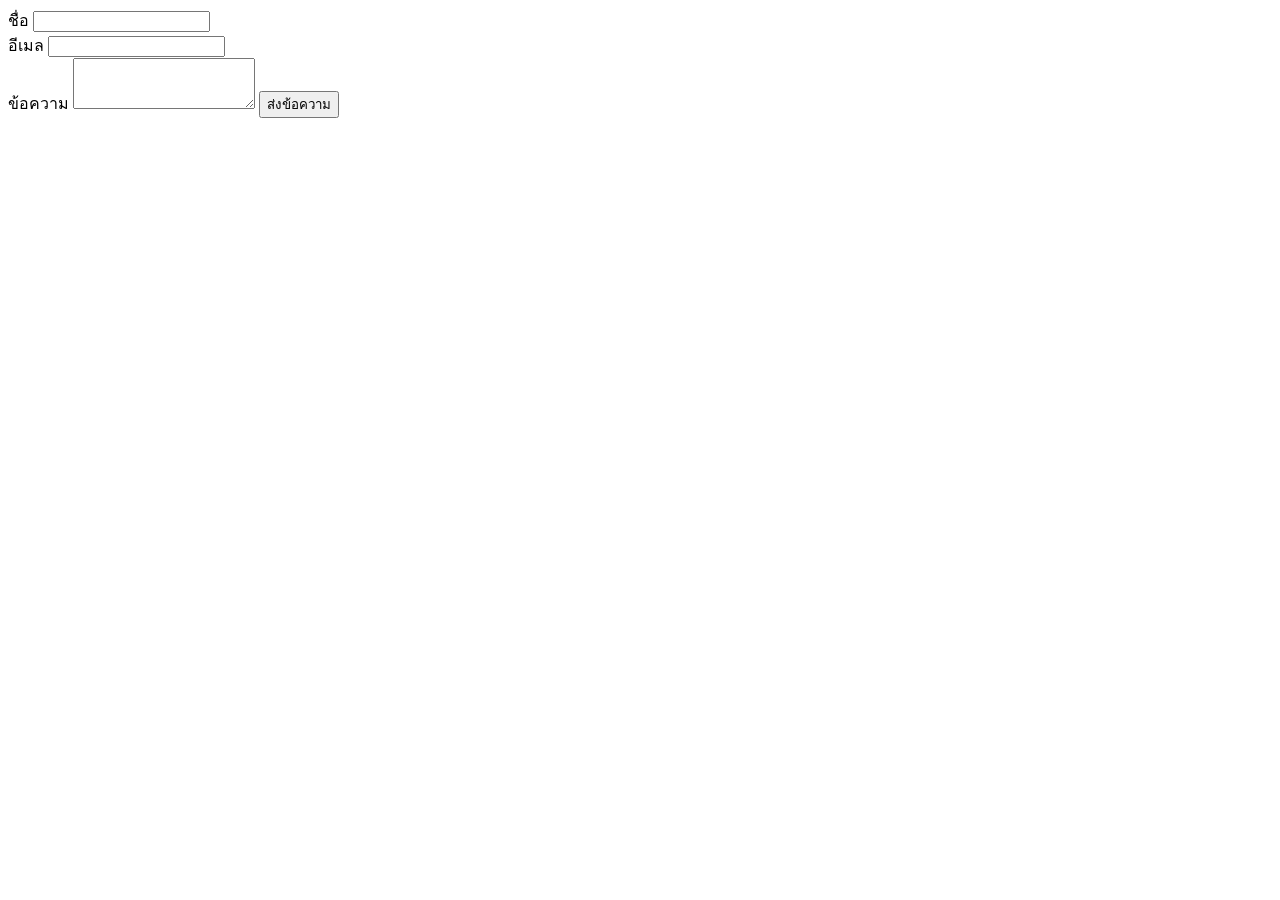
<file: GGG.html>
<!DOCTYPE html>
<html lang="en">
<head>
    <meta charset="UTF-8">
    <meta name="viewport" content="width=device-width, initial-scale=1.0">
    <title>Document</title>
    <link rel="stylesheet" href="">
</head>
<body>
    <form action="https://ตัวรับข้อมูล" method="post">
        <label for="fullname">ชื่อ</label>
        <input type="text" id="fullname" name="fullname" required>
        <br>
        <label for="email">อีเมล</label>
        <input type="email" id="email" name="email" required>
        <br>
        <label for="msg">ข้อความ</label>
        <textarea id="msg" name="msg" rows="3"></textarea>

        <button type="submit">ส่งข้อความ</button>
    </form>
</body>
</html>
</file>
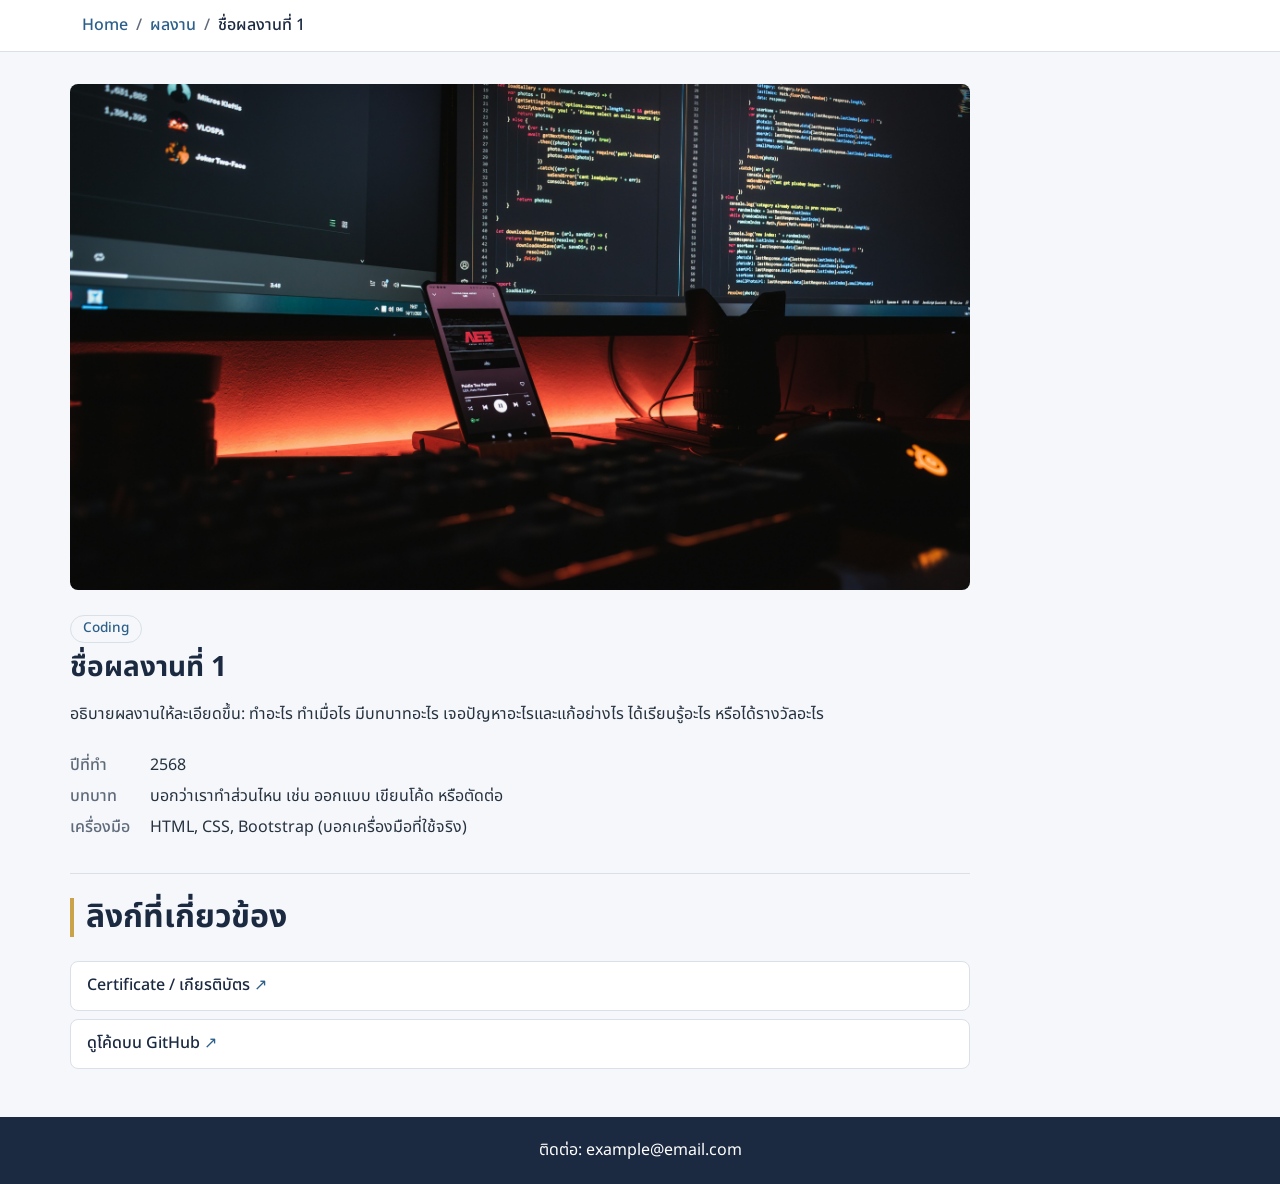
<file: work1.html>
<!DOCTYPE html>
<!-- หน้าแสดงผลงานชิ้นเดียว: เปิดจากปุ่ม "ดูรายละเอียด" ในหน้า index.html
     อยากเพิ่มผลงานใหม่: คัดลอกไฟล์นี้ ตั้งชื่อใหม่ (เช่น work-4.html) แล้วแก้เนื้อหาข้างใน -->
<html lang="th">
<head>
  <meta charset="UTF-8">
  <meta name="viewport" content="width=device-width, initial-scale=1">

  <!-- ชื่อแท็บของหน้านี้: ควรเป็นชื่อผลงาน + ชื่อเรา -->
  <title>ชื่อผลงานที่ 1 | ชื่อ นามสกุล</title>
  <meta name="description" content="อธิบายผลงานให้ละเอียดขึ้น: ทำอะไร ทำเมื่อไร มีบทบาทอะไร เจอปัญหาอะไรและแก้อย่างไร ได้เรียน">
  <meta name="theme-color" content="#1b2a41">
  <link rel="icon" href="data:image/svg+xml,%3Csvg xmlns='http://www.w3.org/2000/svg' viewBox='0 0 100 100'%3E%3Ctext y='.9em' font-size='90'%3E🎓%3C/text%3E%3C/svg%3E">

  <link href="https://fonts.googleapis.com/css2?family=Noto+Sans+Thai:wght@400;500;700&display=swap" rel="stylesheet">
  <link href="https://cdn.jsdelivr.net/npm/bootstrap@5.3.3/dist/css/bootstrap.min.css" rel="stylesheet">
  <!-- ใช้ไฟล์ style.css ไฟล์เดียวกับหน้าหลัก (ไฟล์อยู่โฟลเดอร์เดียวกัน) -->
  <link href="style.css" rel="stylesheet">
</head>
<body>

  <!-- =====================================================
       แถบ breadcrumb (บอกว่าเราอยู่ตรงไหน และกดย้อนกลับได้)
       รูปแบบ: Home / ผลงาน / ชื่อผลงานนี้
       ===================================================== -->
  <header class="page-top">
    <div class="container">
      <!-- nav + aria-label: บอกโปรแกรมอ่านหน้าจอว่านี่คือแถบนำทางชื่อ breadcrumb -->
      <nav aria-label="breadcrumb">
        <!-- ol: รายการแบบเรียงลำดับ เพราะ breadcrumb มีลำดับ (หน้าแรก → หน้าย่อย)
             class="breadcrumb" ของ Bootstrap จะใส่เครื่องหมาย / คั่นให้เอง -->
        <ol class="breadcrumb">
          <!-- ลิงก์ย้อนกลับไปหน้าแรก -->
          <li class="breadcrumb-item"><a href="index.html">Home</a></li>
          <!-- #works = กระโดดไปที่ส่วนที่มี id="works" ในหน้า index.html -->
          <li class="breadcrumb-item"><a href="index.html#works">ผลงาน</a></li>
          <!-- หน้าปัจจุบัน: ไม่ต้องเป็นลิงก์ | active + aria-current="page" = บอกว่าอยู่ที่นี่ -->
          <li class="breadcrumb-item active" aria-current="page">ชื่อผลงานที่ 1</li>
        </ol>
      </nav>
    </div>
  </header>

  <main class="container detail">
    <!-- article: ผลงานชิ้นนี้ (เนื้อหาที่อ่านจบได้ในตัวเอง) -->
    <article class="detail-body">

      <!-- ===== ภาพหรือคลิปผลงาน (อยู่บนสุด) ===== -->
      <!-- img: รูปผลงาน (ใช้คลาส work-media เดียวกับในหน้าหลัก) -->
      <img class="work-media" src="images/Coding.jpg" alt="ชื่อผลงานที่ 1">

      <!-- ===== ข้อมูลผลงาน ===== -->
      <span class="work-tag">Coding</span>
      <!-- h1: ชื่อผลงาน (หน้านี้มี h1 ตัวเดียว) -->
      <h1 class="detail-title">ชื่อผลงานที่ 1</h1>
      <p>อธิบายผลงานให้ละเอียดขึ้น: ทำอะไร ทำเมื่อไร มีบทบาทอะไร เจอปัญหาอะไรและแก้อย่างไร ได้เรียนรู้อะไร หรือได้รางวัลอะไร</p>

      <!-- dl: ข้อมูลแบบ "หัวข้อ – ค่า" (เหมือนในส่วนโปรไฟล์) -->
      <dl class="detail-info">
        <dt>ปีที่ทำ</dt><dd>2568</dd>
        <dt>บทบาท</dt><dd>บอกว่าเราทำส่วนไหน เช่น ออกแบบ เขียนโค้ด หรือตัดต่อ</dd>
        <dt>เครื่องมือ</dt><dd>HTML, CSS, Bootstrap (บอกเครื่องมือที่ใช้จริง)</dd>
      </dl>

      <!-- ===== ลิงก์ (ล่างสุด): ใส่ Certificate หรือลิงก์ที่เกี่ยวข้อง ===== -->
      <section class="detail-links">
        <h2 class="section-title">ลิงก์ที่เกี่ยวข้อง</h2>
        <ul class="link-list">
          <!-- target="_blank" = เปิดในแท็บใหม่ | rel="noopener" = ใส่คู่กันเพื่อความปลอดภัย
               เอาลิงก์จริงมาแทน https://example.com/... แล้วแก้ข้อความบนปุ่ม
               อยากเพิ่มลิงก์: คัดลอกบรรทัด li ทั้งบรรทัด -->
          <li><a href="https://example.com/certificate" target="_blank" rel="noopener">Certificate / เกียรติบัตร</a></li>
          <li><a href="https://example.com/github" target="_blank" rel="noopener">ดูโค้ดบน GitHub</a></li>
        </ul>
      </section>

    </article>
  </main>

  <footer class="site-footer">
    <div class="container">ติดต่อ: example@email.com</div>
  </footer>

</body>
</html>
</file>
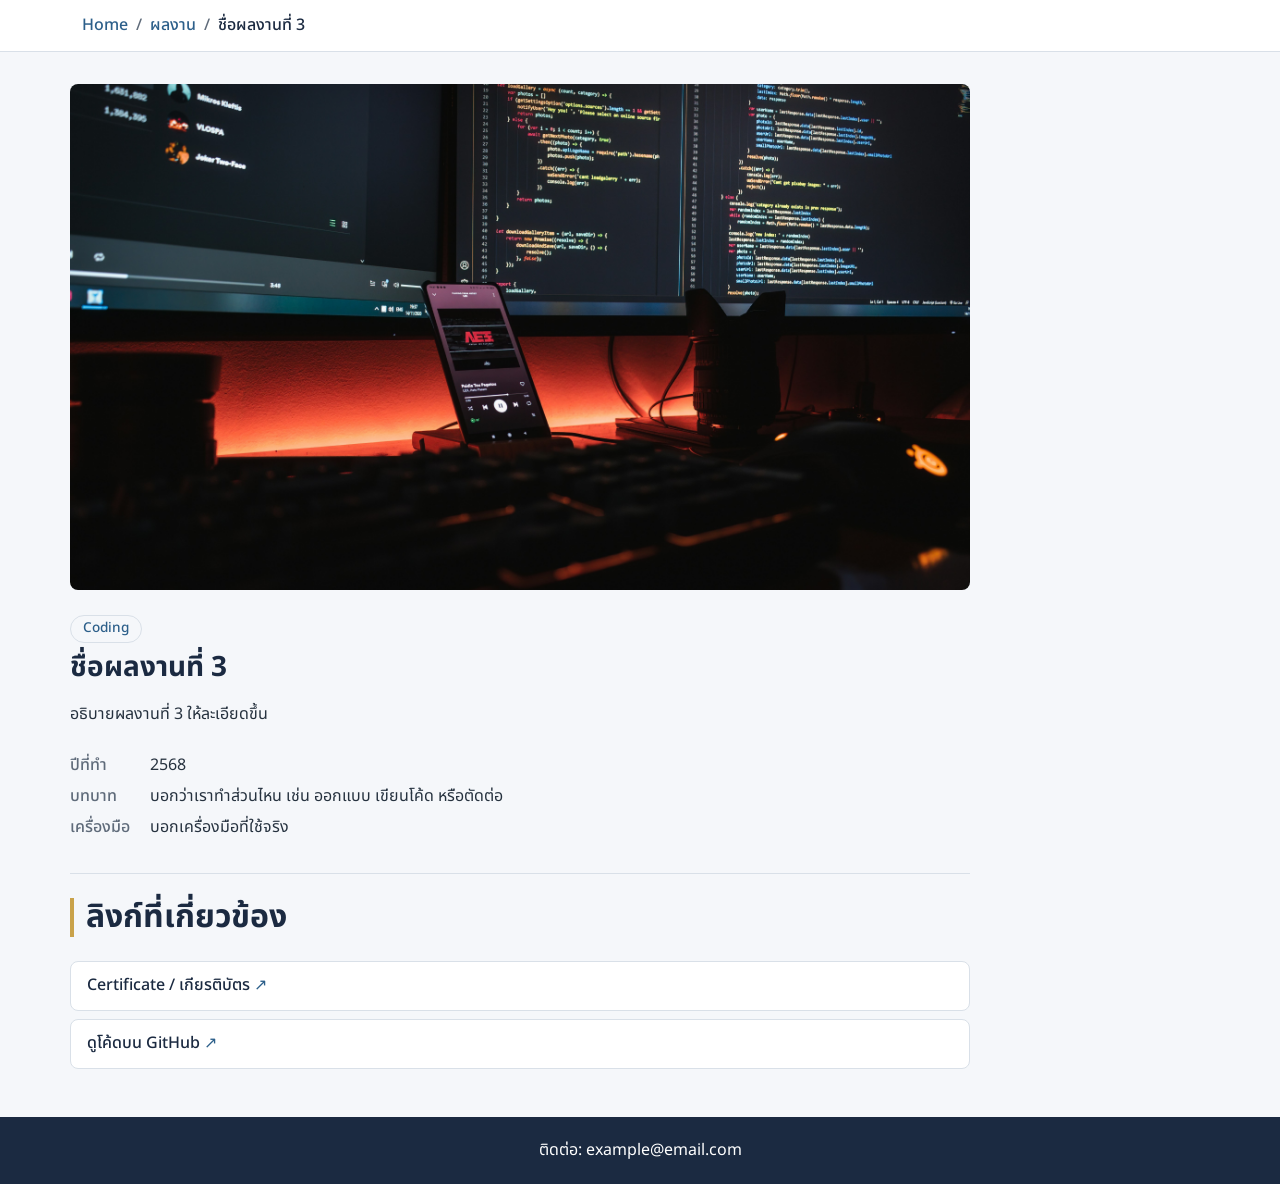
<file: work3.html>
<!DOCTYPE html>
<!-- หน้าแสดงผลงานชิ้นเดียว: เปิดจากปุ่ม "ดูรายละเอียด" ในหน้า index.html
     อยากเพิ่มผลงานใหม่: คัดลอกไฟล์นี้ ตั้งชื่อใหม่ (เช่น work-4.html) แล้วแก้เนื้อหาข้างใน -->
<html lang="th">
<head>
  <meta charset="UTF-8">
  <meta name="viewport" content="width=device-width, initial-scale=1">

  <!-- ชื่อแท็บของหน้านี้: ควรเป็นชื่อผลงาน + ชื่อเรา -->
  <title>ชื่อผลงานที่ 3 | ชื่อ นามสกุล</title>
  <meta name="description" content="อธิบายผลงานที่ 3 ให้ละเอียดขึ้น">
  <meta name="theme-color" content="#1b2a41">
  <link rel="icon" href="data:image/svg+xml,%3Csvg xmlns='http://www.w3.org/2000/svg' viewBox='0 0 100 100'%3E%3Ctext y='.9em' font-size='90'%3E🎓%3C/text%3E%3C/svg%3E">

  <link href="https://fonts.googleapis.com/css2?family=Noto+Sans+Thai:wght@400;500;700&display=swap" rel="stylesheet">
  <link href="https://cdn.jsdelivr.net/npm/bootstrap@5.3.3/dist/css/bootstrap.min.css" rel="stylesheet">
  <!-- ใช้ไฟล์ style.css ไฟล์เดียวกับหน้าหลัก (ไฟล์อยู่โฟลเดอร์เดียวกัน) -->
  <link href="style.css" rel="stylesheet">
</head>
<body>

  <!-- =====================================================
       แถบ breadcrumb (บอกว่าเราอยู่ตรงไหน และกดย้อนกลับได้)
       รูปแบบ: Home / ผลงาน / ชื่อผลงานนี้
       ===================================================== -->
  <header class="page-top">
    <div class="container">
      <!-- nav + aria-label: บอกโปรแกรมอ่านหน้าจอว่านี่คือแถบนำทางชื่อ breadcrumb -->
      <nav aria-label="breadcrumb">
        <!-- ol: รายการแบบเรียงลำดับ เพราะ breadcrumb มีลำดับ (หน้าแรก → หน้าย่อย)
             class="breadcrumb" ของ Bootstrap จะใส่เครื่องหมาย / คั่นให้เอง -->
        <ol class="breadcrumb">
          <!-- ลิงก์ย้อนกลับไปหน้าแรก -->
          <li class="breadcrumb-item"><a href="index.html">Home</a></li>
          <!-- #works = กระโดดไปที่ส่วนที่มี id="works" ในหน้า index.html -->
          <li class="breadcrumb-item"><a href="index.html#works">ผลงาน</a></li>
          <!-- หน้าปัจจุบัน: ไม่ต้องเป็นลิงก์ | active + aria-current="page" = บอกว่าอยู่ที่นี่ -->
          <li class="breadcrumb-item active" aria-current="page">ชื่อผลงานที่ 3</li>
        </ol>
      </nav>
    </div>
  </header>

  <main class="container detail">
    <!-- article: ผลงานชิ้นนี้ (เนื้อหาที่อ่านจบได้ในตัวเอง) -->
    <article class="detail-body">

      <!-- ===== ภาพหรือคลิปผลงาน (อยู่บนสุด) ===== -->
      <!-- img: รูปผลงาน (ใช้คลาส work-media เดียวกับในหน้าหลัก) -->
      <img class="work-media" src="images/Coding.jpg" alt="ชื่อผลงานที่ 3">

      <!-- ===== ข้อมูลผลงาน ===== -->
      <span class="work-tag">Coding</span>
      <!-- h1: ชื่อผลงาน (หน้านี้มี h1 ตัวเดียว) -->
      <h1 class="detail-title">ชื่อผลงานที่ 3</h1>
      <p>อธิบายผลงานที่ 3 ให้ละเอียดขึ้น</p>

      <!-- dl: ข้อมูลแบบ "หัวข้อ – ค่า" (เหมือนในส่วนโปรไฟล์) -->
      <dl class="detail-info">
        <dt>ปีที่ทำ</dt><dd>2568</dd>
        <dt>บทบาท</dt><dd>บอกว่าเราทำส่วนไหน เช่น ออกแบบ เขียนโค้ด หรือตัดต่อ</dd>
        <dt>เครื่องมือ</dt><dd>บอกเครื่องมือที่ใช้จริง</dd>
      </dl>

      <!-- ===== ลิงก์ (ล่างสุด): ใส่ Certificate หรือลิงก์ที่เกี่ยวข้อง ===== -->
      <section class="detail-links">
        <h2 class="section-title">ลิงก์ที่เกี่ยวข้อง</h2>
        <ul class="link-list">
          <!-- target="_blank" = เปิดในแท็บใหม่ | rel="noopener" = ใส่คู่กันเพื่อความปลอดภัย
               เอาลิงก์จริงมาแทน https://example.com/... แล้วแก้ข้อความบนปุ่ม
               อยากเพิ่มลิงก์: คัดลอกบรรทัด li ทั้งบรรทัด -->
          <li><a href="https://example.com/certificate" target="_blank" rel="noopener">Certificate / เกียรติบัตร</a></li>
          <li><a href="https://example.com/github" target="_blank" rel="noopener">ดูโค้ดบน GitHub</a></li>
        </ul>
      </section>

    </article>
  </main>

  <footer class="site-footer">
    <div class="container">ติดต่อ: example@email.com</div>
  </footer>

</body>
</html>
</file>
<file: style.css>
/* =====================================================
   วิธีอ่าน CSS:
   ตัวเลือก { คุณสมบัติ: ค่า; }
   เช่น .profile { padding: 3rem 0; }
   = "ทุกแท็กที่มี class="profile" ให้เว้นช่องว่างด้านใน 3rem บน-ล่าง 0 ซ้าย-ขวา"

   ข้อควรจำ: CSS อ่านจากบนลงล่าง ถ้าตั้งค่าซ้ำ บรรทัดหลังจะชนะ
   ===================================================== */


/* ===== สีหลัก (เปลี่ยนที่นี่ที่เดียว เปลี่ยนทั้งเว็บ) =====
   :root = ระดับบนสุดของหน้า ตัวแปรที่ตั้งตรงนี้ทุกที่เรียกใช้ได้
   --ชื่อ: ค่า;  คือการตั้งตัวแปร | เรียกใช้ด้วย var(--ชื่อ) */
:root {
  --navy: #1b2a41;   /* น้ำเงินเข้ม: สีหัวข้อ พื้นฟุตเตอร์ ปุ่มที่ถูกเลือก */
  --blue: #2c5f8a;   /* น้ำเงินกลาง: สีรอง ป้ายหมวด กรอบโฟกัส */
  --paper: #f5f7fa;  /* ขาวอมฟ้า: สีพื้นหลังหน้าเว็บ */
  --line: #d9e0e8;   /* เทาอ่อน: สีเส้นขอบ */
  --text: #26323f;   /* สีตัวหนังสือทั่วไป */
  --muted: #5f6b7a;  /* เทา: ตัวหนังสือรอง */
  --gold: #c9a24a;   /* ทอง: สีเน้นเล็กน้อย (เส้นใต้ จุดบนเส้นเวลา) */
}

/* body: ทั้งหน้าเว็บ */
body {
  font-family: "Noto Sans Thai", sans-serif; /* ฟอนต์หลัก ถ้าโหลดไม่ได้ใช้ฟอนต์ทั่วไปแทน */
  color: var(--text);          /* สีตัวหนังสือ */
  background: var(--paper);    /* สีพื้นหลัง */
  line-height: 1.7;            /* ระยะห่างระหว่างบรรทัด (ภาษาไทยมีสระบนล่าง ต้องห่างหน่อย) */
}


/* ===== โปรไฟล์ ===== */

/* พื้นขาวของส่วนโปรไฟล์ มีเส้นทองใต้ส่วน */
.profile {
  background: #fff;
  border-bottom: 4px solid var(--gold);  /* border = เส้นขอบ (ความหนา ชนิด สี) */
  padding: 3rem 0;                       /* padding = ช่องว่างด้านใน | rem = หน่วยตามขนาดฟอนต์ */
}

/* รูปโปรไฟล์: ทำเป็นวงกลม */
.profile-photo {
  width: 100%;                  /* กว้างเต็มคอลัมน์ ... */
  max-width: 260px;             /* ... แต่ไม่เกิน 260 px */
  aspect-ratio: 1 / 1;          /* ล็อกสัดส่วนเป็นจัตุรัส */
  object-fit: cover;            /* ให้รูปเต็มกรอบโดยตัดส่วนเกินทิ้ง ไม่บีบให้เพี้ยน */
  border-radius: 50%;           /* ทำมุมโค้งจนเป็นวงกลม */
  border: 6px solid var(--line);
  border-color: #10B981;        /* บรรทัดนี้อยู่หลังสุด จึงชนะ: สีขอบจึงเป็นเขียว */
  box-shadow: 0 0 0 2px var(--line);  /* เลื่อนแนวนอน เลื่อนแนวตั้ง blur spread ขอบนอกบางๆ อีกชั้น */
  background: var(--line);      /* สีพื้นระหว่างรอรูปโหลด */
}

.profile-name { color: var(--navy); font-weight: 700; margin-bottom: 0; }  /* font-weight 700 = ตัวหนา | margin = ช่องว่างด้านนอก */
.profile-sub  { color: var(--blue); font-weight: 500; margin-bottom: 1rem; }

/* รายการโรงเรียน/อายุ: จัดเป็นสองคอลัมน์ (หัวข้อ | ค่า) */
.profile-info {
  display: grid;                              /* จัดเรียงแบบตาราง */
  grid-template-columns: max-content 1fr;     /* คอลัมน์ซ้ายกว้างเท่าข้อความ คอลัมน์ขวาเอาที่เหลือ */
  gap: .25rem 1.25rem;                        /* ช่องว่างระหว่างแถว | ระหว่างคอลัมน์ */
  margin-bottom: 1rem;
}
.profile-info dt { color: var(--muted); font-weight: 500; }  /* dt = หัวข้อ สีเทา */
.profile-info dd { margin: 0; }                              /* dd = ค่า ลบช่องว่างที่เบราว์เซอร์ใส่ให้เอง */
.profile-about { color: var(--muted); max-width: 60ch; margin: 0; }  /* ch = ความกว้างของตัวอักษร 1 ตัว จำกัดไม่ให้บรรทัดยาวเกินอ่านยาก */


/* ===== ผลงาน ===== */
.works { padding: 3rem 0; }

/* หัวข้อของแต่ละส่วน มีเส้นทองด้านซ้าย */
.section-title {
  color: var(--navy);
  font-weight: 700;
  margin-bottom: 1.5rem;
  padding-left: .75rem;
  border-left: 4px solid var(--gold);
}


/* ===== ปุ่มเลือกหมวด (CSS ล้วน) ===== */

/* แถบปุ่ม: ลอยติดขอบบนตอนเลื่อน */
.filter-bar {
  position: sticky;      /* ปกติอยู่ที่เดิม พอเลื่อนถึงขอบจอจะค้างไว้ */
  top: 0;                /* ค้างที่ขอบบนสุด */
  z-index: 10;           /* ลำดับชั้น: ตัวเลขมากอยู่เหนือ (ไม่ให้การ์ดมาทับ) */
  display: flex;         /* จัดลูกๆ เรียงต่อกันเป็นแถว */
  flex-wrap: wrap;       /* ถ้าไม่พอบรรทัด ให้ปุ่มลงบรรทัดใหม่ */
  gap: .5rem;
  margin-bottom: 1.5rem;
  padding: .75rem 0;
  background: var(--paper);  /* ใส่พื้นหลัง ไม่งั้นเห็นการ์ดทะลุขึ้นมาตอนเลื่อน */
  border-bottom: 1px solid var(--line);
}

/* ป้ายปุ่มแต่ละอัน (แบบแคปซูล) */
.filter-bar label {
  padding: .4rem 1.25rem;
  border: 1px solid var(--line);
  border-radius: 999px;      /* ค่ามากๆ ทำให้ปลายโค้งเต็มที่ เป็นทรงแคปซูล */
  background: #fff;
  color: var(--navy);
  font-weight: 500;
  cursor: pointer;           /* เมาส์เป็นรูปมือ */
  transition: background .15s, color .15s, border-color .15s;  /* ให้สีเปลี่ยนแบบนุ่มนวล ไม่กระตุก */
}
.filter-bar label:hover { border-color: var(--blue); }  /* :hover = ตอนเอาเมาส์ชี้ */

/* ปุ่มที่ถูกเลือก = สีน้ำเงินเข้ม
   อ่านว่า: "ถ้า #cat-all ถูกติ๊ก (:checked) ให้ป้าย label ของมัน (ที่อยู่ใน .filter-bar ถัดลงไป) เปลี่ยนสี"
   ~ = ตัวที่อยู่ถัดไปในระดับเดียวกัน | [for="..."] = เลือกด้วยค่าแอตทริบิวต์ */
#cat-all:checked    ~ .filter-bar label[for="cat-all"],
#cat-coding:checked ~ .filter-bar label[for="cat-coding"],
#cat-media:checked  ~ .filter-bar label[for="cat-media"] {
  background: var(--navy);
  border-color: var(--navy);
  color: #fff;
}

/* กรอบโฟกัสตอนกด Tab ด้วยคีย์บอร์ด (:focus-visible) ให้คนใช้คีย์บอร์ดรู้ว่าอยู่ตรงไหน */
#cat-all:focus-visible    ~ .filter-bar label[for="cat-all"],
#cat-coding:focus-visible ~ .filter-bar label[for="cat-coding"],
#cat-media:focus-visible  ~ .filter-bar label[for="cat-media"] {
  outline: 3px solid var(--blue);
  outline-offset: 2px;
}

/* ซ่อนการ์ดที่ไม่ใช่หมวดที่เลือก
   อ่านว่า: "ถ้า #cat-coding ถูกติ๊ก ให้ซ่อน .work ที่ data-category ไม่ใช่ coding"
   :not(...) = "ที่ไม่ใช่..." | display: none = ซ่อนจนไม่เหลือที่ว่าง
   ไม่มีเงื่อนไขของ cat-all เพราะเลือก "ทั้งหมด" แล้วไม่ต้องซ่อนอะไร */
#cat-coding:checked ~ .work-list .work:not([data-category="coding"]),
#cat-media:checked  ~ .work-list .work:not([data-category="media"]) {
  display: none;
}


/* ===== การ์ดผลงาน (สื่อซ้าย ข้อมูลขวา) ===== */
.work {
  background: #fff;
  border: 1px solid var(--line);
  border-radius: 10px;                 /* มุมโค้ง */
  padding: 1.25rem;
  margin-bottom: 1.5rem;
  animation: work-in .35s ease-out backwards;  /* เล่นแอนิเมชัน work-in 0.35 วินาที (ดู @keyframes ด้านล่าง) */
}

/* รูปและคลิปของผลงาน */
.work-media {
  display: block;
  width: 100%;
  aspect-ratio: 16 / 9;       /* ล็อกสัดส่วนแนวนอน ทุกการ์ดจะสูงเท่ากัน */
  object-fit: cover;          /* ให้เต็มกรอบ ตัดส่วนเกินทิ้ง */
  border-radius: 8px;
  background: var(--line);
}
/* คลิปใช้ contain เพื่อไม่ให้ตัดภาพ (จะมีขอบดำถ้าสัดส่วนไม่ตรง) */
.work-media.is-video { object-fit: contain; background: #0f1722; }

/* ป้ายหมวดเล็กๆ (Coding / Media) */
.work-tag {
  display: inline-block;      /* ให้กำหนด padding ได้แต่ยังอยู่บรรทัดเดียวกัน */
  padding: .1rem .75rem;
  border-radius: 999px;
  background: var(--paper);
  border: 1px solid var(--line);
  color: var(--blue);
  font-size: .85rem;
  font-weight: 500;
}
.work-title { color: var(--navy); font-size: 1.35rem; font-weight: 700; margin: .5rem 0; }
.work-desc  { margin: 0; }

/* แอนิเมชัน: เริ่มจากจางและต่ำลง 14 px (from) แล้วค่อยๆ ขึ้นมาตำแหน่งปกติและชัด (to) */
@keyframes work-in {
  from { opacity: 0; transform: translateY(14px); }
  to   { opacity: 1; transform: translateY(0); }
}

/* ถ้าผู้ใช้ตั้งค่า "ลดการเคลื่อนไหว" ในเครื่อง ให้ปิดแอนิเมชัน */
@media (prefers-reduced-motion: reduce) {
  .work { animation: none; }
}


/* ===== ส่วนท้ายหน้า ===== */
.site-footer {
  background: var(--navy);
  color: #fff;
  text-align: center;   /* จัดข้อความกึ่งกลาง */
  padding: 1.25rem 0;
}


/* ===== เกี่ยวกับฉัน ===== */
.about { padding: 3rem 0 0; }               /* padding ใส่ 3 ค่า = บน | ซ้าย-ขวา | ล่าง (ที่นี่ = เว้นบน 3rem ซ้าย-ขวา 0 ล่าง 0) */
.about-text { max-width: 70ch; margin: 0; } /* จำกัดความยาวบรรทัดให้อ่านสบาย */


/* ===== รางวัลและกิจกรรม (เส้นเวลา) ===== */
.awards { padding: 0 0 3rem; }

.timeline {
  list-style: none;                      /* เอาจุดนำหน้าของ ul ออก */
  margin: 0;
  padding: 0 0 0 1.25rem;                /* เว้นด้านซ้ายไว้ให้เส้นกับจุด */
  border-left: 2px solid var(--line);    /* เส้นแนวตั้งด้านซ้าย = เส้นเวลา */
}
.timeline li {
  position: relative;                    /* ให้จุดที่ใช้ position: absolute อ้างอิงตำแหน่งจาก li นี้ */
  padding: 0 0 1.25rem 1rem;
}
.timeline li:last-child { padding-bottom: 0; }   /* :last-child = ข้อสุดท้าย ไม่ต้องเว้นด้านล่าง */

/* จุดทองบนเส้นเวลา สร้างด้วย ::before (องค์ประกอบที่ CSS เสกขึ้นก่อนเนื้อหาของ li)
   ต้องมี content: "" เสมอ ไม่งั้นจะไม่แสดง */
.timeline li::before {
  content: "";
  position: absolute;
  top: .55rem;
  left: calc(-1.25rem - 6px);   /* calc() = คำนวณ: ถอยไปทางซ้ายให้จุดอยู่กลางเส้น */
  width: 10px;
  height: 10px;
  border-radius: 50%;           /* วงกลม */
  background: var(--gold);
}
.timeline-year {
  display: block;               /* ให้ปีขึ้นบรรทัดใหม่ แล้วข้อความตามหลังอยู่บรรทัดถัดไป */
  color: var(--blue);
  font-weight: 700;
}


/* =====================================================
   ส่วนที่เพิ่มใหม่: ปุ่มไปหน้าแสดงผลงาน + หน้าแสดงผลงาน
   ===================================================== */

/* ===== ปุ่ม "ดูรายละเอียด" ในการ์ดผลงาน (เป็นลิงก์ a ที่แต่งให้เหมือนปุ่ม) ===== */
.btn-detail {
  display: inline-block;
  margin-top: 1rem;
  padding: .5rem 1.25rem;
  border: 1px solid var(--navy);
  border-radius: 999px;
  color: var(--navy);
  font-weight: 500;
  text-decoration: none;         /* เอาเส้นใต้ของลิงก์ออก */
  transition: background .15s, color .15s;
}
.btn-detail:hover,
.btn-detail:focus-visible {      /* ชี้เมาส์ หรือกด Tab มาโดน = กลับสี */
  background: var(--navy);
  color: #fff;
}
.btn-detail:focus-visible { outline: 3px solid var(--blue); outline-offset: 2px; }

/* ===== แถบ breadcrumb บนหน้าแสดงผลงาน ===== */
.page-top {
  position: sticky;              /* ลอยค้างบนสุด ให้กดย้อนกลับได้ตลอด */
  top: 0;
  z-index: 10;
  background: #fff;
  border-bottom: 1px solid var(--line);
  padding: .75rem 0;
}
.breadcrumb {
  margin: 0;
  font-weight: 500;
  /* ตัวแปรของ Bootstrap: เปลี่ยนสีให้เข้ากับโทนเว็บเรา */
  --bs-breadcrumb-divider-color: var(--muted);
  --bs-breadcrumb-item-active-color: var(--navy);
}
.breadcrumb a { color: var(--blue); text-decoration: none; }
.breadcrumb a:hover { text-decoration: underline; }

/* ===== เนื้อหาหน้าแสดงผลงาน ===== */
.detail { padding: 2rem 0 3rem; }
.detail-body {
  max-width: 900px;              /* จำกัดความกว้าง ชิดซ้าย อ่านสบาย */
  animation: work-in .35s ease-out backwards;   /* ใช้แอนิเมชันเดิมจากด้านบน */
}
.detail-body .work-media { margin-bottom: 1.5rem; }
.detail-title { color: var(--navy); font-size: 1.75rem; font-weight: 700; margin: .5rem 0 1rem; }

.detail-info {
  display: grid;
  grid-template-columns: max-content 1fr;
  gap: .25rem 1.25rem;
  margin: 1.5rem 0 0;
}
.detail-info dt { color: var(--muted); font-weight: 500; }
.detail-info dd { margin: 0; }

/* ===== ลิงก์ล่างสุด (Certificate ฯลฯ) ===== */
.detail-links { margin-top: 2rem; padding-top: 1.5rem; border-top: 1px solid var(--line); }
.link-list { list-style: none; margin: 0; padding: 0; display: grid; gap: .5rem; }
.link-list a {
  display: block;
  padding: .65rem 1rem;
  background: #fff;
  border: 1px solid var(--line);
  border-radius: 8px;
  color: var(--navy);
  font-weight: 500;
  text-decoration: none;
}
.link-list a::after { content: " ↗"; color: var(--blue); }   /* ลูกศรบอกว่าเปิดแท็บใหม่ */
.link-list a:hover { border-color: var(--blue); }

@media (prefers-reduced-motion: reduce) {
  .detail-body { animation: none; }
}
</file>
